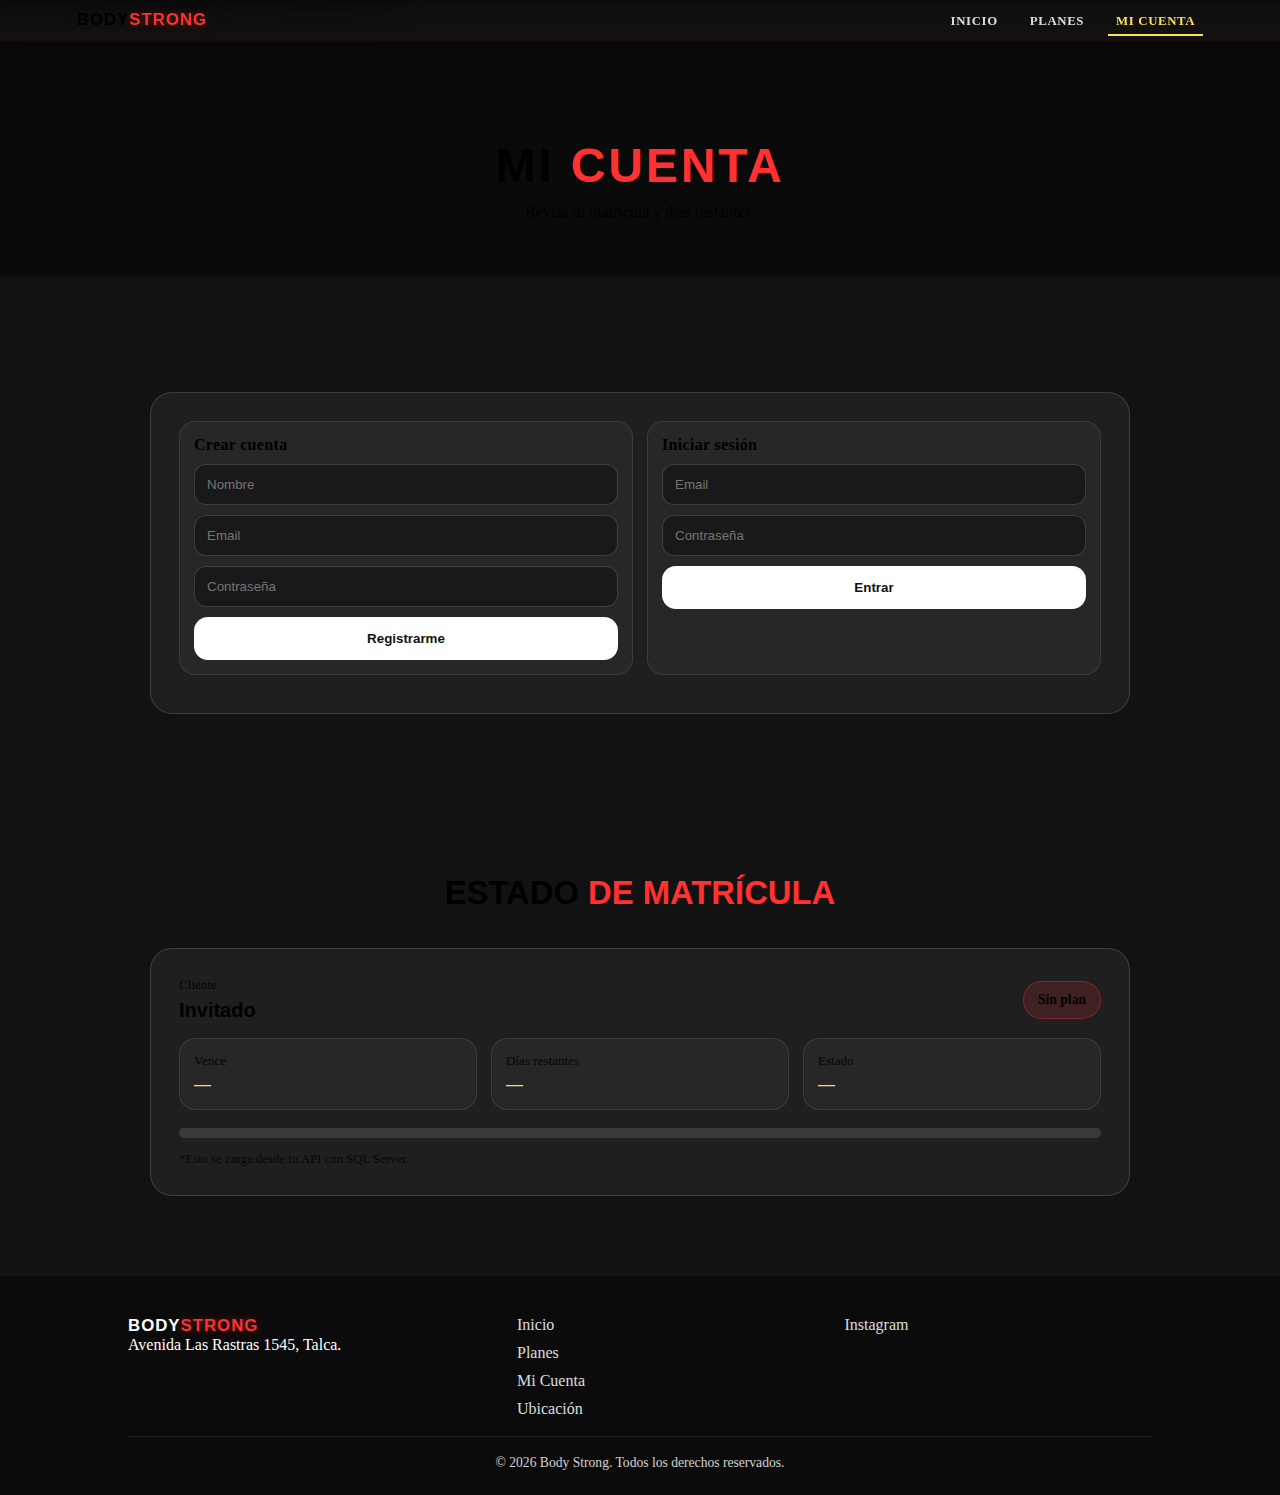
<file: cuenta.html>
```html
// filepath: [cuenta.html](http://_vscodecontentref_/1)
<!DOCTYPE html>
<html lang="es">
<head>
  <meta charset="UTF-8" />
  <meta name="viewport" content="width=device-width, initial-scale=1.0" />

  <title>Body Strong | Mi Cuenta</title>
  <meta name="description"
        content="Accede a tu cuenta de Body Strong Talca, revisa tu matrícula y días restantes." />
  <meta name="keywords"
        content="gimnasio, Talca, Body Strong, cuenta, matrícula, cliente" />
  <meta name="robots" content="index,follow" />
  <link rel="canonical" href="https://www.bodystrongtalca.cl/cuenta.html" />

  <meta property="og:type" content="website" />
  <meta property="og:title" content="Body Strong | Mi Cuenta" />
  <meta property="og:description"
        content="Accede a tu cuenta de Body Strong Talca, revisa tu matrícula y días restantes." />
  <meta property="og:image"
        content="https://www.bodystrongtalca.cl/3.avif" />
  <meta property="og:url" content="https://www.bodystrongtalca.cl/cuenta.html" />
  <meta property="og:site_name" content="Body Strong Talca" />

  <meta name="twitter:card" content="summary_large_image" />
  <meta name="twitter:title" content="Body Strong | Mi Cuenta" />
  <meta name="twitter:description"
        content="Accede a tu cuenta de Body Strong Talca, revisa tu matrícula y días restantes." />
  <meta name="twitter:image"
        content="https://www.bodystrongtalca.cl/3.avif" />

  <link rel="preconnect" href="https://fonts.googleapis.com" />
  <link rel="preconnect" href="https://fonts.gstatic.com" crossorigin />
  <link rel="preload" as="style"
        href="https://fonts.googleapis.com/css2?family=Syncopate:wght@700&family=Inter:wght@300;400;700&display=swap" />
  <link href="https://fonts.googleapis.com/css2?family=Syncopate:wght@700&family=Inter:wght@300;400;700&display=swap"
        rel="stylesheet" />
  <link rel="stylesheet" href="style.css" />
</head>

<body>
  <nav class="glass-nav" aria-label="Navegación principal">
    <div class="logo">BODY<span>STRONG</span></div>
    <button class="menu-toggle" aria-label="Abrir menú" id="menuToggle" aria-expanded="false">
      <span></span>
      <span></span>
      <span></span>
    </button>
    <ul class="menu" id="navMenu">
      <li><a href="index.html">Inicio</a></li>
      <li><a href="planes.html">Planes</a></li>
      <li><a href="cuenta.html" class="active-link">Mi Cuenta</a></li>
    </ul>
  </nav>

  <section class="page-hero">
    <h1>MI <span>CUENTA</span></h1>
    <p>Revisa tu matrícula y días restantes.</p>
  </section>

  <section class="cuenta-section">
    <div class="cuenta-card">
      <div class="cuenta-grid-2">
        <div class="cuenta-item">
          <h4 class="mini-title">Crear cuenta</h4>
          <input id="regName" placeholder="Nombre" class="input-dark" aria-label="Nombre">
          <input id="regEmail" placeholder="Email" type="email" class="input-dark" aria-label="Email">
          <input id="regPass" placeholder="Contraseña" type="password" class="input-dark" aria-label="Contraseña">
          <button id="btnRegister" class="btn-card">Registrarme</button>
        </div>
        <div class="cuenta-item">
          <h4 class="mini-title">Iniciar sesión</h4>
          <input id="logEmail" placeholder="Email" type="email" class="input-dark" aria-label="Email">
          <input id="logPass" placeholder="Contraseña" type="password" class="input-dark" aria-label="Contraseña">
          <button id="btnLogin" class="btn-card">Entrar</button>
        </div>
      </div>
      <p id="authMsg" class="cuenta-note"></p>
    </div>
  </section>

  <section class="cuenta-section">
    <h2>ESTADO <span>DE MATRÍCULA</span></h2>
    <div class="cuenta-card">
      <div class="cuenta-top">
        <div>
          <p class="cuenta-label">Cliente</p>
          <h3 id="cuentaNombre">Invitado</h3>
        </div>
        <div class="badge-plan" id="cuentaPlan">Sin plan</div>
      </div>
      <div class="cuenta-grid">
        <div class="cuenta-item">
          <p class="cuenta-label">Vence</p>
          <p class="cuenta-value" id="cuentaVence">—</p>
        </div>
        <div class="cuenta-item">
          <p class="cuenta-label">Días restantes</p>
          <p class="cuenta-value" id="cuentaDias">—</p>
        </div>
        <div class="cuenta-item">
          <p class="cuenta-label">Estado</p>
          <p class="cuenta-value" id="cuentaEstado">—</p>
        </div>
      </div>
      <div class="cuenta-bar">
        <div class="cuenta-bar-fill" id="cuentaBarFill" style="width:0%"></div>
      </div>
      <p class="cuenta-note">*Esto se carga desde tu API con SQL Server.</p>
    </div>
  </section>

  <footer class="footer">
    <div class="footer-wrap">
      <div class="footer-brand">
        <div class="logo">BODY<span>STRONG</span></div>
        <p>Avenida Las Rastras 1545, Talca.</p>
      </div>

      <div class="footer-links">
        <a href="index.html">Inicio</a>
        <a href="planes.html">Planes</a>
        <a href="cuenta.html">Mi Cuenta</a>
        <a href="https://maps.google.com/?q=Body+Strong+Las+Rastras+Talca" target="_blank" rel="noopener">
          Ubicación
        </a>
      </div>

      <div class="footer-social">
        <a href="https://www.instagram.com/bodystronglasrastras/" target="_blank" rel="noopener">
          Instagram
        </a>
      </div>
    </div>
    <div class="footer-bottom">© <span id="year"></span> Body Strong. Todos los derechos reservados.</div>

    <script>
      document.getElementById("year").textContent = new Date().getFullYear();
    </script>
  </footer>

  <script src="app.js" defer></script>
</body>
</html>
</file>
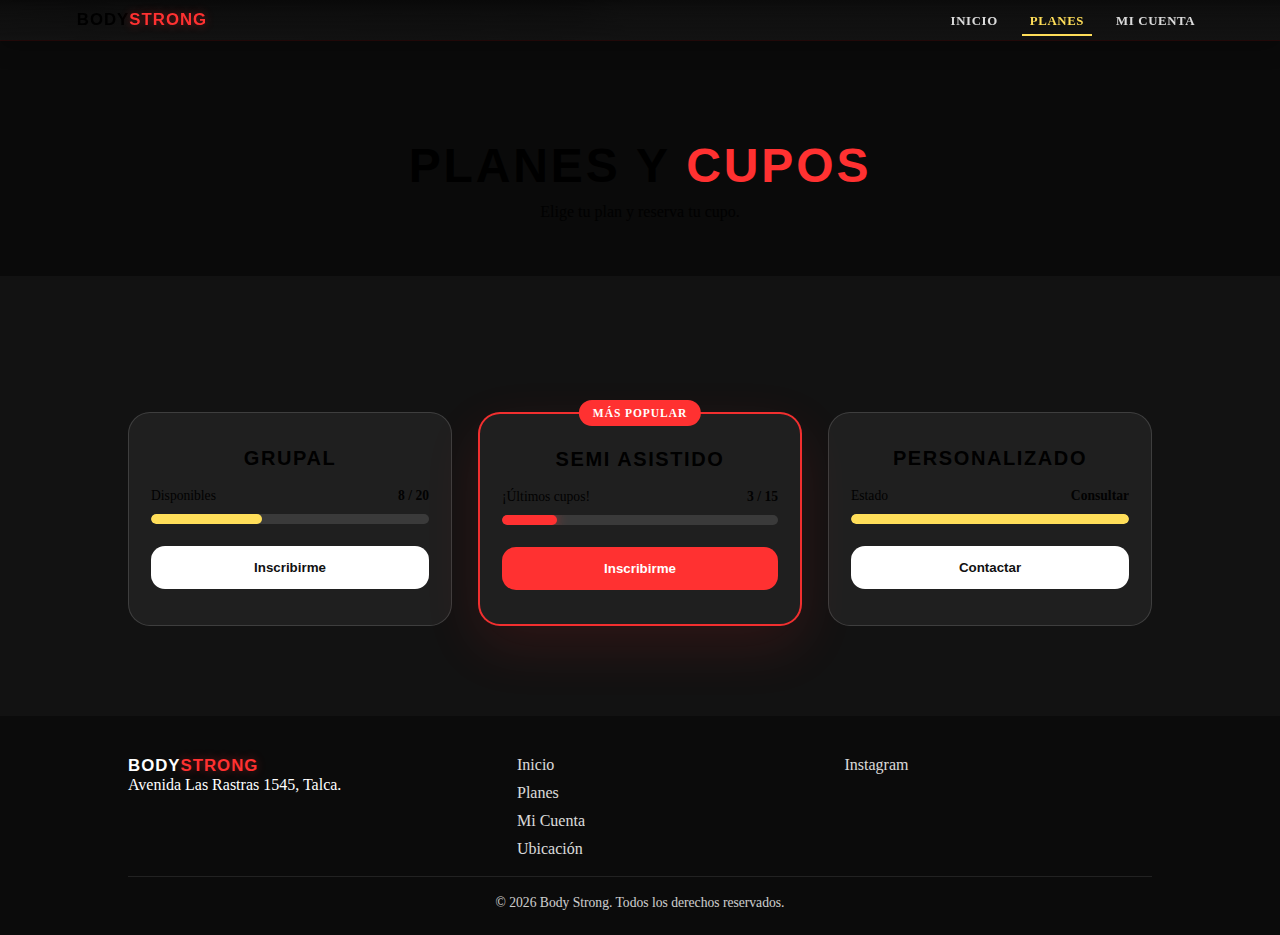
<file: planes.html>
```html
// filepath: c:\Users\lucas\OneDrive\Documentos\BodyStrong\BodyGYM\planes.html
<!DOCTYPE html>
<html lang="es">
<head>
  <meta charset="UTF-8" />
  <meta name="viewport" content="width=device-width, initial-scale=1.0" />

  <title>Body Strong | Planes</title>
  <meta name="description"
        content="Descubre los planes disponibles en Body Strong Talca: grupal, semi‑asistido y personalizado." />
  <meta name="keywords"
        content="gimnasio, Talca, Body Strong, planes, grupos, semi asistido, personalizado" />
  <meta name="robots" content="index,follow" />
  <link rel="canonical" href="https://www.bodystrongtalca.cl/planes.html" />

  <meta property="og:type" content="website" />
  <meta property="og:title" content="Body Strong | Planes" />
  <meta property="og:description"
        content="Conoce los cupos y tarifas de nuestros planes grupal, semi asistido y personalizado." />
  <meta property="og:image"
        content="https://www.bodystrongtalca.cl/3.avif" />
  <meta property="og:url" content="https://www.bodystrongtalca.cl/planes.html" />
  <meta property="og:site_name" content="Body Strong Talca" />

  <meta name="twitter:card" content="summary_large_image" />
  <meta name="twitter:title" content="Body Strong | Planes" />
  <meta name="twitter:description"
        content="Conoce los cupos y tarifas de nuestros planes grupal, semi asistido y personalizado." />
  <meta name="twitter:image"
        content="https://www.bodystrongtalca.cl/3.avif" />

  <link rel="preconnect" href="https://fonts.googleapis.com" />
  <link rel="preconnect" href="https://fonts.gstatic.com" crossorigin />
  <link rel="preload" as="style"
        href="https://fonts.googleapis.com/css2?family=Syncopate:wght@700&family=Inter:wght@300;400;700&display=swap" />
  <link href="https://fonts.googleapis.com/css2?family=Syncopate:wght@700&family=Inter:wght@300;400;700&display=swap"
        rel="stylesheet" />
  <link rel="stylesheet" href="style.css" />
</head>

<body>
  <nav class="glass-nav" aria-label="Navegación principal">
    <div class="logo">BODY<span>STRONG</span></div>
    <button class="menu-toggle" aria-label="Abrir menú" id="menuToggle" aria-expanded="false">
      <span></span>
      <span></span>
      <span></span>
    </button>
    <ul class="menu" id="navMenu">
      <li><a href="index.html">Inicio</a></li>
      <li><a href="planes.html" class="active-link">Planes</a></li>
      <li><a href="cuenta.html">Mi Cuenta</a></li>
    </ul>
  </nav>

  <section class="page-hero">
    <h1>PLANES Y <span>CUPOS</span></h1>
    <p>Elige tu plan y reserva tu cupo.</p>
  </section>

  <section class="planes-container">
    <div class="grid-planes">
      <div class="card">
        <h3>GRUPAL</h3>
        <div class="cupos-box">
          <div class="text-cupos"><span>Disponibles</span><strong>8 / 20</strong></div>
          <div class="progress-bar">
            <div class="fill" style="width: 40%;"></div>
          </div>
        </div>
        <button class="btn-card">Inscribirme</button>
      </div>
      <div class="card popular">
        <div class="popular-tag">MÁS POPULAR</div>
        <h3>SEMI ASISTIDO</h3>
        <div class="cupos-box">
          <div class="text-cupos"><span>¡Últimos cupos!</span><strong>3 / 15</strong></div>
          <div class="progress-bar">
            <div class="fill alert" style="width: 20%;"></div>
          </div>
        </div>
        <button class="btn-card active">Inscribirme</button>
      </div>
      <div class="card">
        <h3>PERSONALIZADO</h3>
        <div class="cupos-box">
          <div class="text-cupos"><span>Estado</span><strong>Consultar</strong></div>
          <div class="progress-bar">
            <div class="fill" style="width: 100%;"></div>
          </div>
        </div>
        <button class="btn-card">Contactar</button>
      </div>
    </div>
  </section>

  <footer class="footer">
    <div class="footer-wrap">
      <div class="footer-brand">
        <div class="logo">BODY<span>STRONG</span></div>
        <p>Avenida Las Rastras 1545, Talca.</p>
      </div>

      <div class="footer-links">
        <a href="index.html">Inicio</a>
        <a href="planes.html">Planes</a>
        <a href="cuenta.html">Mi Cuenta</a>
        <a href="https://maps.google.com/?q=Body+Strong+Las+Rastras+Talca" target="_blank" rel="noopener">
          Ubicación
        </a>
      </div>

      <div class="footer-social">
        <a href="https://www.instagram.com/bodystronglasrastras/" target="_blank" rel="noopener">
          Instagram
        </a>
      </div>
    </div>
    <div class="footer-bottom">© <span id="year"></span> Body Strong. Todos los derechos reservados.</div>

    <script>
      document.getElementById("year").textContent = new Date().getFullYear();
    </script>
  </footer>

  <script src="app.js" defer></script>
</body>
</html>
</file>
<file: style.css>
:root {
  --primary: #ff3131;
  --accent: #ffde59;
  --dark: #0a0a0a;
  --glass: rgba(255, 255, 255, 0.05);
  --section-dark: #121212;
}

/* RESET */
* {
  margin: 0;
  padding: 0;
  box-sizing: border-box;
}

/* NAV */
.glass-nav {
  position: fixed;
  top: 0;
  left: 0;
  right: 0;
  display: flex;
  justify-content: space-between;
  align-items: center;
  padding: 10px 6%;
  z-index: 1000;
  backdrop-filter: blur(18px);
  background: linear-gradient(180deg, rgba(0, 0, 0, 0.94), rgba(15, 15, 15, 0.9));
  border-bottom: 1px solid rgba(255, 49, 49, 0.12);
  box-shadow: 0 6px 22px rgba(0, 0, 0, 0.28);
}

.logo {
  font-family: 'Syncopate', sans-serif;
  font-size: 1.05rem;
  font-weight: 700;
  letter-spacing: 0.06em;
  text-transform: uppercase;
  transition: transform 0.2s ease;
}

.logo:active {
  transform: scale(0.95);
}

.logo span {
  color: var(--primary);
  text-shadow: 0 0 10px rgba(255, 49, 49, 0.4);
}

.menu {
  display: flex;
  list-style: none;
  gap: 16px;
  align-items: center;
}

.menu a {
  text-decoration: none;
  color: rgba(255, 255, 255, 0.85);
  font-size: 0.8rem;
  text-transform: uppercase;
  letter-spacing: 0.05em;
  font-weight: 600;
  transition: all 0.2s ease;
  position: relative;
  padding: 6px 8px;
}

.menu a::after {
  content: '';
  position: absolute;
  bottom: -4px;
  left: 0;
  width: 0;
  height: 2px;
  background: var(--accent);
  transition: width 0.3s ease;
}

.menu a:hover {
  color: var(--accent);
}

.menu a:hover::after {
  width: 100%;
}

.btn-nav {
  background: transparent;
  padding: 8px 12px;
  border-radius: 6px;
  font-weight: 700;
  font-size: 0.78rem;
  text-transform: uppercase;
  letter-spacing: 0.05em;
  transition: all 0.2s ease;
  border: 1px solid rgba(255, 255, 255, 0.35);
  box-shadow: none;
  color: rgba(255, 255, 255, 0.85);
}

.btn-nav:hover {
  background: transparent;
  color: var(--accent);
  border-color: var(--accent);
  box-shadow: 0 0 10px rgba(255, 222, 89, 0.18);
  transform: translateY(-1px);
}

.menu-toggle {
  display: none;
  flex-direction: column;
  background: linear-gradient(135deg, rgba(255, 49, 49, 0.18), rgba(255, 222, 89, 0.08));
  border: 1.5px solid rgba(255,49,49,0.28);
  cursor: pointer;
  gap: 6px;
  padding: 8px 10px;
  border-radius: 8px;
  transition: all 0.2s ease;
  align-items: center;
  justify-content: center;
  box-shadow: 0 3px 10px rgba(255, 49, 49, 0.12);
  min-width: 40px;
  min-height: 40px;
}

.menu-toggle:active {
  background: linear-gradient(135deg, rgba(255, 49, 49, 0.32), rgba(255, 222, 89, 0.18));
  border-color: var(--accent);
  box-shadow: 0 5px 16px rgba(255, 49, 49, 0.25);
  transform: scale(0.95);
}

.menu-toggle span {
  width: 22px;
  height: 3px;
  background: white;
  border-radius: 3px;
  transition: all 0.28s ease;
  display: block;
}

.menu-toggle.active {
  background: linear-gradient(135deg, rgba(255, 49, 49, 0.32), rgba(255, 222, 89, 0.18));
  border-color: var(--accent);
  box-shadow: 0 5px 18px rgba(255, 49, 49, 0.28);
}

.menu-toggle.active span:nth-child(1) {
  transform: rotate(45deg) translate(8px, 8px);
  background: var(--accent);
}

.menu-toggle.active span:nth-child(2) {
  opacity: 0;
  transform: scale(0);
}

.menu-toggle.active span:nth-child(3) {
  transform: rotate(-45deg) translate(7px, -7px);
  background: var(--accent);
}

.active-link {
  color: var(--accent) !important;
  border-bottom: 2px solid var(--accent);
  padding-bottom: 6px;
}

/* HERO PRO */
.hero {
  min-height: 100svh;
  display: flex;
  align-items: center;
  padding: 0 10%;
  position: relative;
  overflow: hidden;

  background-image:
  
    url('SaveClip.App_542030225_18375620758194187_2956336539530422465_n_750.jpg');

  background-size: cover;
  background-position: center;
  background-repeat: no-repeat;
  background-attachment: fixed;
}

.hero::after {
  content: "BODY STRONG";
  position: absolute;
  left: 50%;
  top: 55%;
  transform: translate(-50%, -50%);
  font-family: 'Syncopate', sans-serif;
  font-size: clamp(3rem, 12vw, 9rem);
  letter-spacing: .25em;
  opacity: .06;
  white-space: nowrap;
  pointer-events: none;
}

.hero-text {
  position: relative;
  z-index: 2;
  max-width: 650px;
}

.tagline {
  display: inline-flex;
  align-items: center;
  gap: 10px;
  background: rgba(255, 49, 49, .16);
  border: 1px solid rgba(255, 49, 49, .35);
  padding: 8px 14px;
  border-radius: 999px;
  font-weight: 800;
  font-size: .78rem;
  text-transform: uppercase;
}

.tagline::before {
  content: "";
  width: 10px;
  height: 10px;
  border-radius: 50%;
  background: var(--accent);
  box-shadow: 0 0 14px rgba(255, 222, 89, .45);
}

.hero-text h1 {
  font-family: 'Syncopate', sans-serif;
  font-size: clamp(2.4rem, 7vw, 4.7rem);
  line-height: 1.05;
  margin: 18px 0 14px;
  text-transform: uppercase;
}

.hero-text h1 span {
  color: var(--primary);
  text-shadow: 0 0 24px rgba(255, 49, 49, 0.35);
}

.hero-text p {
  max-width: 520px;
  opacity: .88;
  font-size: 1rem;
  line-height: 1.5;
}

.hero-btns {
  display: flex;
  gap: 14px;
  margin-top: 18px;
}

.btn-main {
  padding: 14px 26px;
  background: var(--primary);
  color: #fff;
  text-decoration: none;
  font-weight: 800;
  border-radius: 12px;
  border: 1px solid rgba(255, 49, 49, .35);
  box-shadow: 0 10px 30px rgba(255, 49, 49, .18);
  transition: .2s ease;
}

.btn-sec {
  padding: 14px 26px;
  background: rgba(255, 255, 255, .06);
  color: #fff;
  text-decoration: none;
  font-weight: 800;
  border-radius: 12px;
  border: 1px solid rgba(255, 255, 255, .18);
  backdrop-filter: blur(10px);
  transition: .2s ease;
}

.btn-main:hover,
.btn-sec:hover {
  transform: translateY(-2px);
}

/* PLANES */
.planes-container {
  padding: 100px 10%;
  text-align: center;
  background: var(--section-dark);
}

.grid-planes {
  display: grid;
  grid-template-columns: repeat(auto-fit, minmax(280px, 1fr));
  gap: 30px;
  margin-top: 50px;
}

.card {
  background: var(--glass);
  padding: 40px 20px;
  border-radius: 20px;
  border: 1px solid rgba(255, 255, 255, 0.1);
  transition: 0.3s;
}

.card:hover {
  transform: translateY(-10px);
  border-color: var(--primary);
}

/* HORARIOS Y CLASES EN BLANCO */
.horarios-info,
.clases-grupales {
  padding: 80px 10%;
  text-align: center;
  background: #ffffff;
  color: #111111;
}

.horarios-info h2 span,
.clases-grupales h3 span {
  color: var(--primary);
}

.horario-item {
  background: #f5f5f5;
  border: 1px solid #e6e6e6;
  padding: 25px;
  border-radius: 15px;
  color: #111;
}

.horarios-grid {
  display: grid;
  grid-template-columns: repeat(auto-fit, minmax(200px, 1fr));
  gap: 20px;
  margin-top: 30px;
}

.tabla-wrapper {
  overflow-x: auto;
  margin-top: 40px;
  border-radius: 15px;
}

.horarios-table {
  width: 100%;
  border-collapse: collapse;
  min-width: 700px;
  background: #fff;
}

.horarios-table th {
  background: var(--primary);
  padding: 15px;
  font-family: 'Syncopate';
  font-size: 0.7rem;
  color: #fff;
}

.horarios-table td {
  padding: 15px;
  border: 1px solid #e6e6e6;
  font-size: 0.8rem;
  color: #111;
}

.hora-col {
  background: #f0f0f0;
  font-weight: bold;
  color: var(--primary);
}

.clase-f {
  background: rgba(255, 222, 89, 0.25);
}

.clase-c {
  background: rgba(255, 49, 49, 0.15);
}

.clase-p {
  background: rgba(0, 0, 0, 0.06);
}

/* RESPONSIVE */
@media (max-width: 768px) {

  .menu-toggle {
    display: flex;
  }

  .menu {
    display: none;
    position: absolute;
    top: 55px;
    left: 0;
    right: 0;
    flex-direction: column;
    background: linear-gradient(180deg, rgba(0, 0, 0, 0.98), rgba(10, 10, 10, 0.95));
    padding: 8px 0;
    gap: 0;
    list-style: none;
    z-index: 999;
    border-bottom: 2px solid var(--primary);
    box-shadow: 0 12px 40px rgba(0, 0, 0, 0.7);
  }

  .menu.active {
    display: flex;
    animation: slideDown 0.22s ease-out;
  }

  @keyframes slideDown {
    from {
      opacity: 0;
      transform: translateY(-10px);
    }
    to {
      opacity: 1;
      transform: translateY(0);
    }
  }

  .menu li {
    border-bottom: 1px solid rgba(255, 49, 49, 0.08);
  }

  .menu li:last-child {
    border-bottom: none;
  }

  .menu a {
    text-align: left;
    padding: 12px 16px;
    display: flex;
    align-items: center;
    font-size: 0.92rem;
    font-weight: 700;
    letter-spacing: 0.04em;
    text-transform: uppercase;
    transition: all 0.18s ease;
    color: rgba(255, 255, 255, 0.85);
    line-height: 1.3;
    min-height: 44px;
  }

  .menu a:active {
    background: rgba(255, 49, 49, 0.2);
    color: var(--accent);
  }

  .menu .active-link {
    color: var(--accent);
    background: rgba(255, 222, 89, 0.1);
    border-left: 4px solid var(--accent);
    padding-left: 16px;
  }

  .hero {
    padding: 0 5%;
    text-align: center;
    justify-content: center;
    background-attachment: scroll;
    min-height: 85svh;
  }

  .hero-btns {
    flex-direction: column;
    width: 100%;
  }

  .btn-main,
  .btn-sec {
    width: 100%;
    text-align: center;
  }

  .grid-planes {
    grid-template-columns: 1fr;
  }
}

/* INSTAGRAM SECTION */
.insta-section {
  padding: 90px 10%;
  background: #fff;
  color: #111;
}

.insta-head {
  max-width: 900px;
  margin: 0 auto 30px;
  text-align: center;
}

.insta-head h2 {
  font-family: 'Syncopate', sans-serif;
  font-size: clamp(1.6rem, 5vw, 2.6rem);
}

.insta-head h2 span {
  color: var(--primary);
}

.insta-head p {
  opacity: .8;
  margin: 10px 0 18px;
}

.btn-ig {
  display: inline-block;
  padding: 12px 22px;
  border-radius: 999px;
  background: var(--primary);
  color: #fff;
  text-decoration: none;
  font-weight: 800;
}

.insta-grid {
  margin-top: 25px;
  display: grid;
  grid-template-columns: repeat(4, 1fr);
  gap: 16px;
}

.insta-card {
  position: relative;
  overflow: hidden;
  border-radius: 16px;
  border: 1px solid rgba(0, 0, 0, .08);
  aspect-ratio: 1/1;
  background: #f3f3f3;
}

.insta-card img {
  width: 100%;
  height: 100%;
  object-fit: cover;
  display: block;
  transition: transform .35s ease;
}

.insta-overlay {
  position: absolute;
  inset: 0;
  display: flex;
  align-items: flex-end;
  padding: 14px;
  background: linear-gradient(to top, rgba(0, 0, 0, .75), transparent 60%);
  opacity: 0;
  transition: opacity .25s ease;
}

.insta-overlay span {
  color: #fff;
  font-weight: 800;
  font-size: .9rem;
}

.insta-card:hover img {
  transform: scale(1.06);
}

.insta-card:hover .insta-overlay {
  opacity: 1;
}

/* CTA */
.cta-section {
  padding: 90px 10%;
  background: #fff;
  color: #111;
}

.cta-box {
  max-width: 1000px;
  margin: 0 auto;
  border-radius: 22px;
  padding: 34px;
  background: linear-gradient(135deg, rgba(255, 49, 49, .08), rgba(255, 222, 89, .10));
  border: 1px solid rgba(0, 0, 0, .08);
}

.cta-box h2 {
  font-family: 'Syncopate', sans-serif;
  font-size: clamp(1.5rem, 4vw, 2.4rem);
}

.cta-box h2 span {
  color: var(--primary);
}

.cta-box p {
  opacity: .8;
  margin: 10px 0 18px;
}

.cta-actions {
  display: flex;
  flex-wrap: wrap;
  gap: 12px;
}

.btn-wsp {
  padding: 14px 26px;
  border-radius: 12px;
  background: #25D366;
  color: #fff;
  text-decoration: none;
  font-weight: 800;
}

/* FOOTER */
.footer {
  background: #0b0b0b;
  color: #fff;
  padding: 40px 10% 24px;
}

.footer-wrap {
  display: grid;
  grid-template-columns: 1.2fr 1fr 1fr;
  gap: 20px;
  align-items: start;
}

.footer-links,
.footer-social {
  display: flex;
  flex-direction: column;
  gap: 10px;
}

.footer a {
  color: #fff;
  text-decoration: none;
  opacity: .85;
}

.footer a:hover {
  opacity: 1;
  color: var(--accent);
}

.footer-bottom {
  margin-top: 18px;
  padding-top: 18px;
  border-top: 1px solid rgba(255, 255, 255, .12);
  font-size: .85rem;
  opacity: .8;
  text-align: center;
}

/* RESPONSIVE */
@media (max-width: 768px) {

  .insta-section,
  .cta-section {
    padding: 60px 5%;
  }

  .insta-grid {
    grid-template-columns: repeat(2, 1fr);
  }

  .footer-wrap {
    grid-template-columns: 1fr;
  }
}
.page-hero{
  padding: 120px 10% 55px;
  background: var(--dark);
  text-align: center;
}

.page-hero h1{
  font-family: 'Syncopate', sans-serif;
  font-size: clamp(1.8rem, 6vw, 3rem);
  letter-spacing: .06em;
  text-transform: uppercase;
}

.page-hero h1 span{ color: var(--primary); }

.page-hero p{
  opacity:.85;
  margin-top: 10px;
}

/* ===== PLANES ===== */
.planes-container{
  padding: 90px 10%;
  text-align: center;
  background: var(--section-dark);
}

.planes-container h2{
  font-family: 'Syncopate', sans-serif;
  font-size: clamp(1.4rem, 4.5vw, 2.2rem);
  text-transform: uppercase;
}

.planes-container h2 span{ color: var(--primary); }

.grid-planes{
  display:grid;
  grid-template-columns: repeat(auto-fit, minmax(280px, 1fr));
  gap: 26px;
  margin-top: 46px;
}

.card{
  background: rgba(255,255,255,0.06);
  border: 1px solid rgba(255,255,255,0.14);
  border-radius: 22px;
  padding: 34px 22px;
  position: relative;
  transition: transform .25s ease, border-color .25s ease, box-shadow .25s ease;
}

.card h3{
  font-family: 'Syncopate', sans-serif;
  font-size: 1.25rem;
  letter-spacing: .08em;
  margin-bottom: 14px;
}

.card:hover{
  transform: translateY(-8px);
  border-color: rgba(255,49,49,.55);
  box-shadow: 0 18px 40px rgba(0,0,0,.35);
}

.popular{
  border: 2px solid rgba(255,49,49,.95);
  box-shadow: 0 20px 55px rgba(255,49,49,.12);
}

.popular-tag{
  position: absolute;
  top: -14px;
  left: 50%;
  transform: translateX(-50%);
  background: var(--primary);
  color:#fff;
  font-weight: 900;
  font-size: .72rem;
  padding: 7px 14px;
  border-radius: 999px;
  letter-spacing: .08em;
  text-transform: uppercase;
}

.cupos-box{
  margin: 18px 0 22px;
  text-align: left;
}

.text-cupos{
  display:flex;
  justify-content: space-between;
  align-items: center;
  font-size: .85rem;
  opacity: .92;
  margin-bottom: 10px;
}

.progress-bar{
  background: rgba(255,255,255,0.12);
  height: 10px;
  border-radius: 999px;
  overflow: hidden;
}

.fill{
  background: var(--accent);
  height: 100%;
  border-radius: 999px;
}

.fill.alert{
  background: var(--primary);
  box-shadow: 0 0 12px rgba(255,49,49,.55);
}

.btn-card{
  width: 100%;
  padding: 14px 16px;
  border: none;
  border-radius: 14px;
  font-weight: 900;
  cursor: pointer;
  background: #fff;
  color:#111;
  transition: transform .18s ease, filter .18s ease, box-shadow .18s ease;
}

.btn-card:hover{
  transform: translateY(-2px);
  filter: brightness(1.03);
  box-shadow: 0 12px 26px rgba(0,0,0,.25);
}

.btn-card.active{
  background: var(--primary);
  color:#fff;
}

/* ===== CUENTA ===== */
.cuenta-section{
  padding: 80px 10%;
  background: var(--section-dark);
  text-align: center;
}

.cuenta-section h2{
  font-family: 'Syncopate', sans-serif;
  font-size: clamp(1.35rem, 4.2vw, 2.05rem);
  text-transform: uppercase;
}

.cuenta-section h2 span{ color: var(--primary); }

.cuenta-card{
  max-width: 980px;
  margin: 36px auto 0;
  background: rgba(255,255,255,0.06);
  border: 1px solid rgba(255,255,255,0.14);
  border-radius: 22px;
  padding: 28px;
  text-align: left;
}

.cuenta-grid-2{
  display:grid;
  grid-template-columns: 1fr 1fr;
  gap: 14px;
}

.cuenta-grid{
  display:grid;
  grid-template-columns: repeat(3, 1fr);
  gap: 14px;
  margin: 16px 0 18px;
}

.cuenta-item{
  background: rgba(255,255,255,0.04);
  border: 1px solid rgba(255,255,255,0.10);
  border-radius: 16px;
  padding: 14px;
}

.mini-title{
  margin-bottom: 10px;
  font-weight: 900;
  letter-spacing: .02em;
}

.input-dark{
  width:100%;
  padding: 12px 12px;
  border-radius: 12px;
  border: 1px solid rgba(255,255,255,0.16);
  background: rgba(0,0,0,0.35);
  color:#fff;
  outline: none;
  margin-bottom: 10px;
}

.input-dark:focus{
  border-color: rgba(255,49,49,.55);
  box-shadow: 0 0 0 4px rgba(255,49,49,.12);
}

.cuenta-top{
  display:flex;
  justify-content: space-between;
  align-items:center;
  gap: 14px;
  margin-bottom: 16px;
}

.cuenta-label{
  font-size: .82rem;
  opacity: .85;
  margin-bottom: 6px;
}

.cuenta-card h3{
  font-family: 'Syncopate', sans-serif;
  font-size: 1.25rem;
  margin: 0;
}

.badge-plan{
  background: rgba(255,49,49,0.15);
  border: 1px solid rgba(255,49,49,0.35);
  padding: 10px 14px;
  border-radius: 999px;
  font-weight: 900;
  font-size: .85rem;
  white-space: nowrap;
}

.cuenta-value{
  font-size: 1.05rem;
  font-weight: 900;
  color: var(--accent);
  margin: 0;
}

.cuenta-bar{
  height: 10px;
  background: rgba(255,255,255,0.12);
  border-radius: 999px;
  overflow:hidden;
  margin-bottom: 14px;
}

.cuenta-bar-fill{
  height:100%;
  background: var(--accent);
  border-radius: 999px;
  transition: width .35s ease;
}

.cuenta-note{
  margin-top: 10px;
  font-size: .8rem;
  opacity: .75;
}

/* ===== RESPONSIVE ===== */
@media (max-width: 768px){
  .page-hero{ padding: 110px 5% 45px; }
  .planes-container{ padding: 70px 5%; }
  .cuenta-section{ padding: 70px 5%; }

  .grid-planes{ grid-template-columns: 1fr; }
  .cuenta-grid-2{ grid-template-columns: 1fr; }
  .cuenta-grid{ grid-template-columns: 1fr; }

  .cuenta-top{
    flex-direction: column;
    align-items: flex-start;
  }
}

/* Very small screens: tighten nav/menu spacing */
@media (max-width: 420px) {
  .glass-nav {
    padding: 8px 4%;
  }

  .logo { font-size: 0.95rem; }

  .menu-toggle {
    min-width: 36px;
    min-height: 36px;
    padding: 6px 8px;
  }

  .menu {
    left: 4%;
    right: 4%;
    top: calc(100% + 4px);
  }

  .menu a {
    padding: 10px 12px;
    font-size: 0.88rem;
    min-height: 40px;
  }
}
</file>
